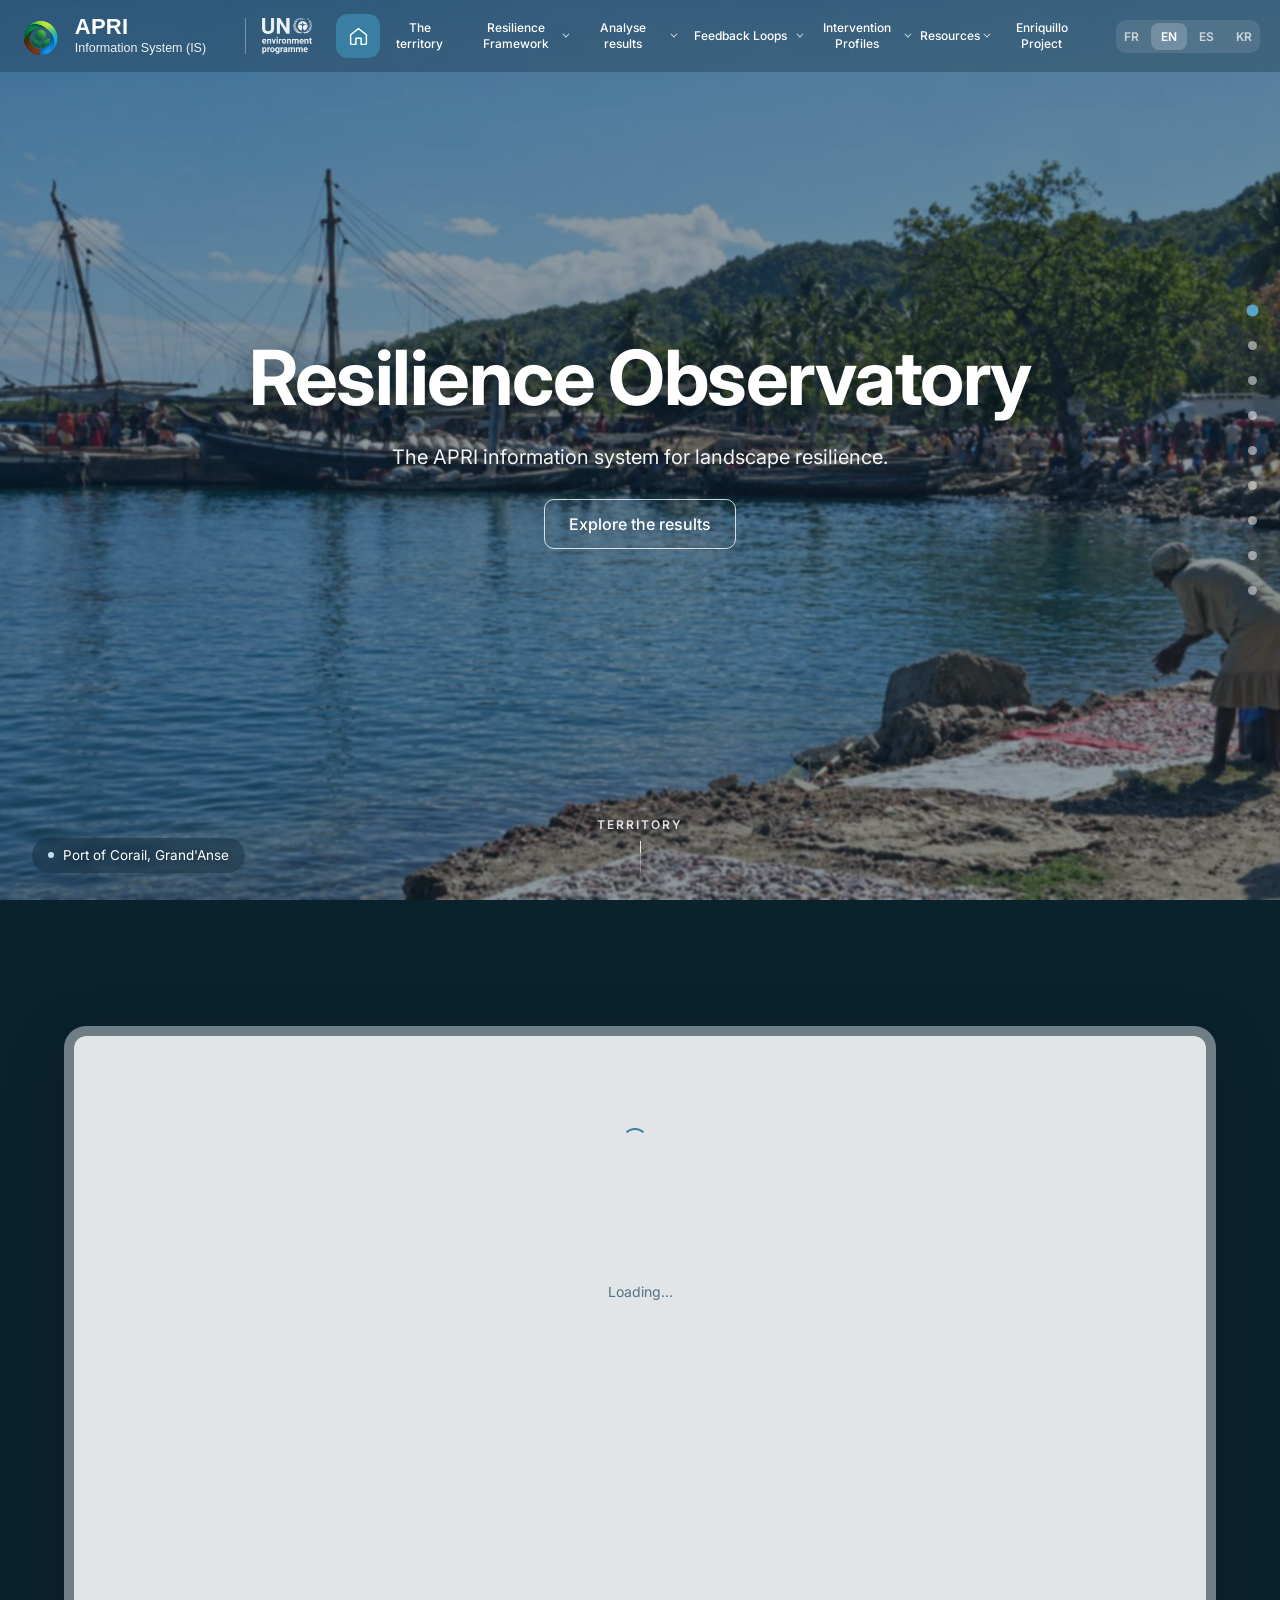
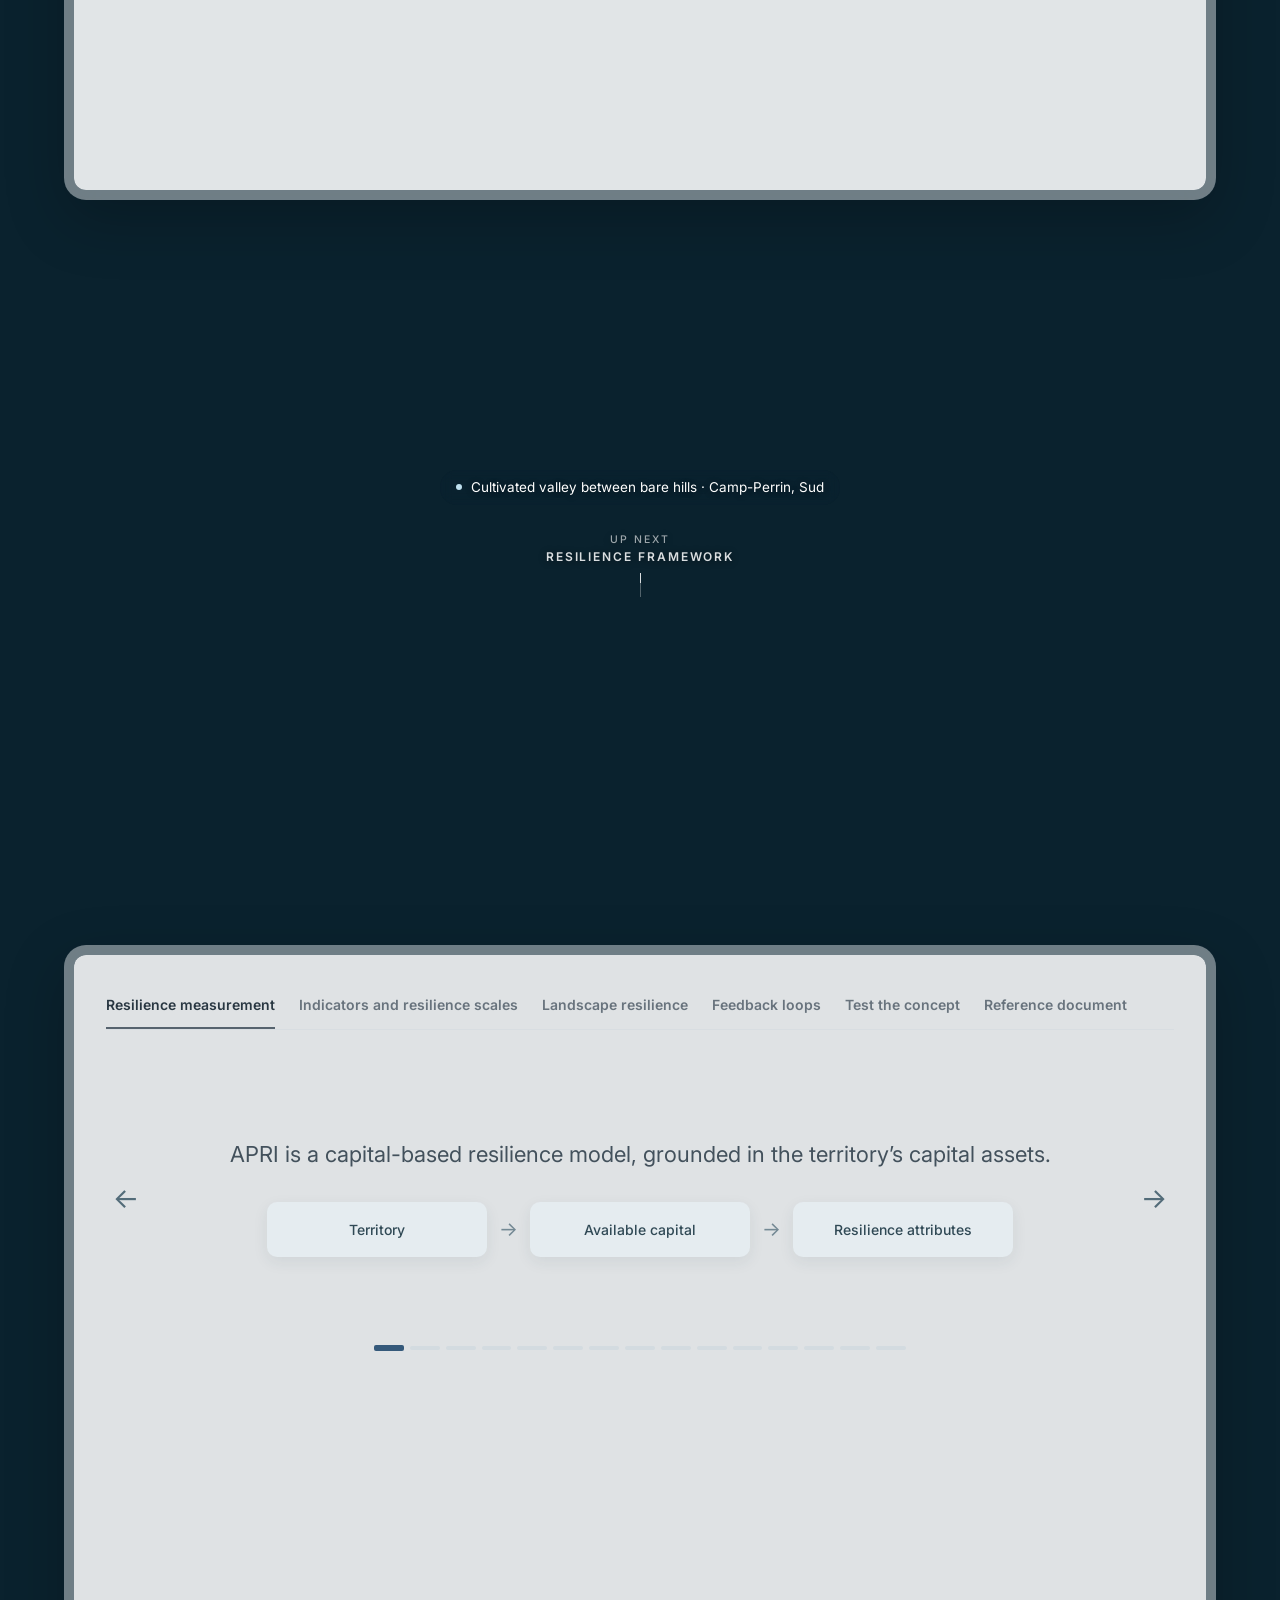
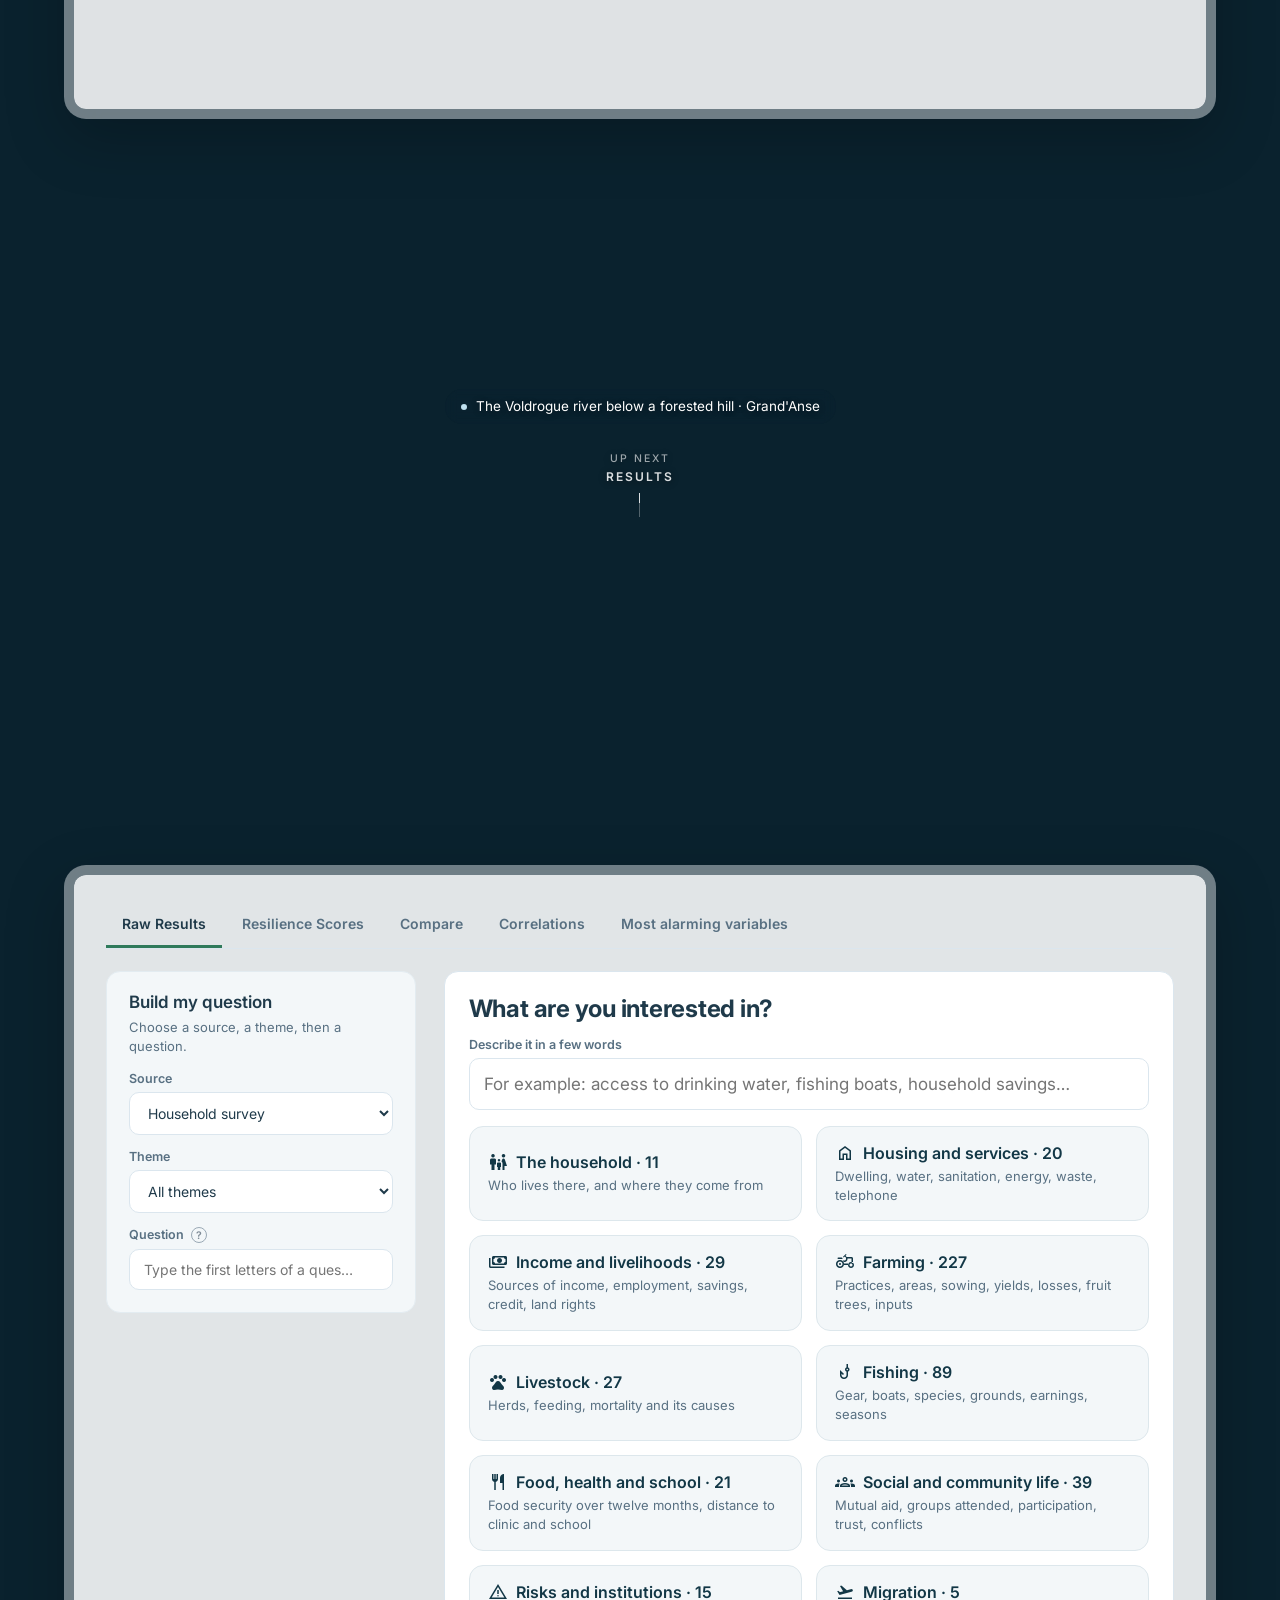
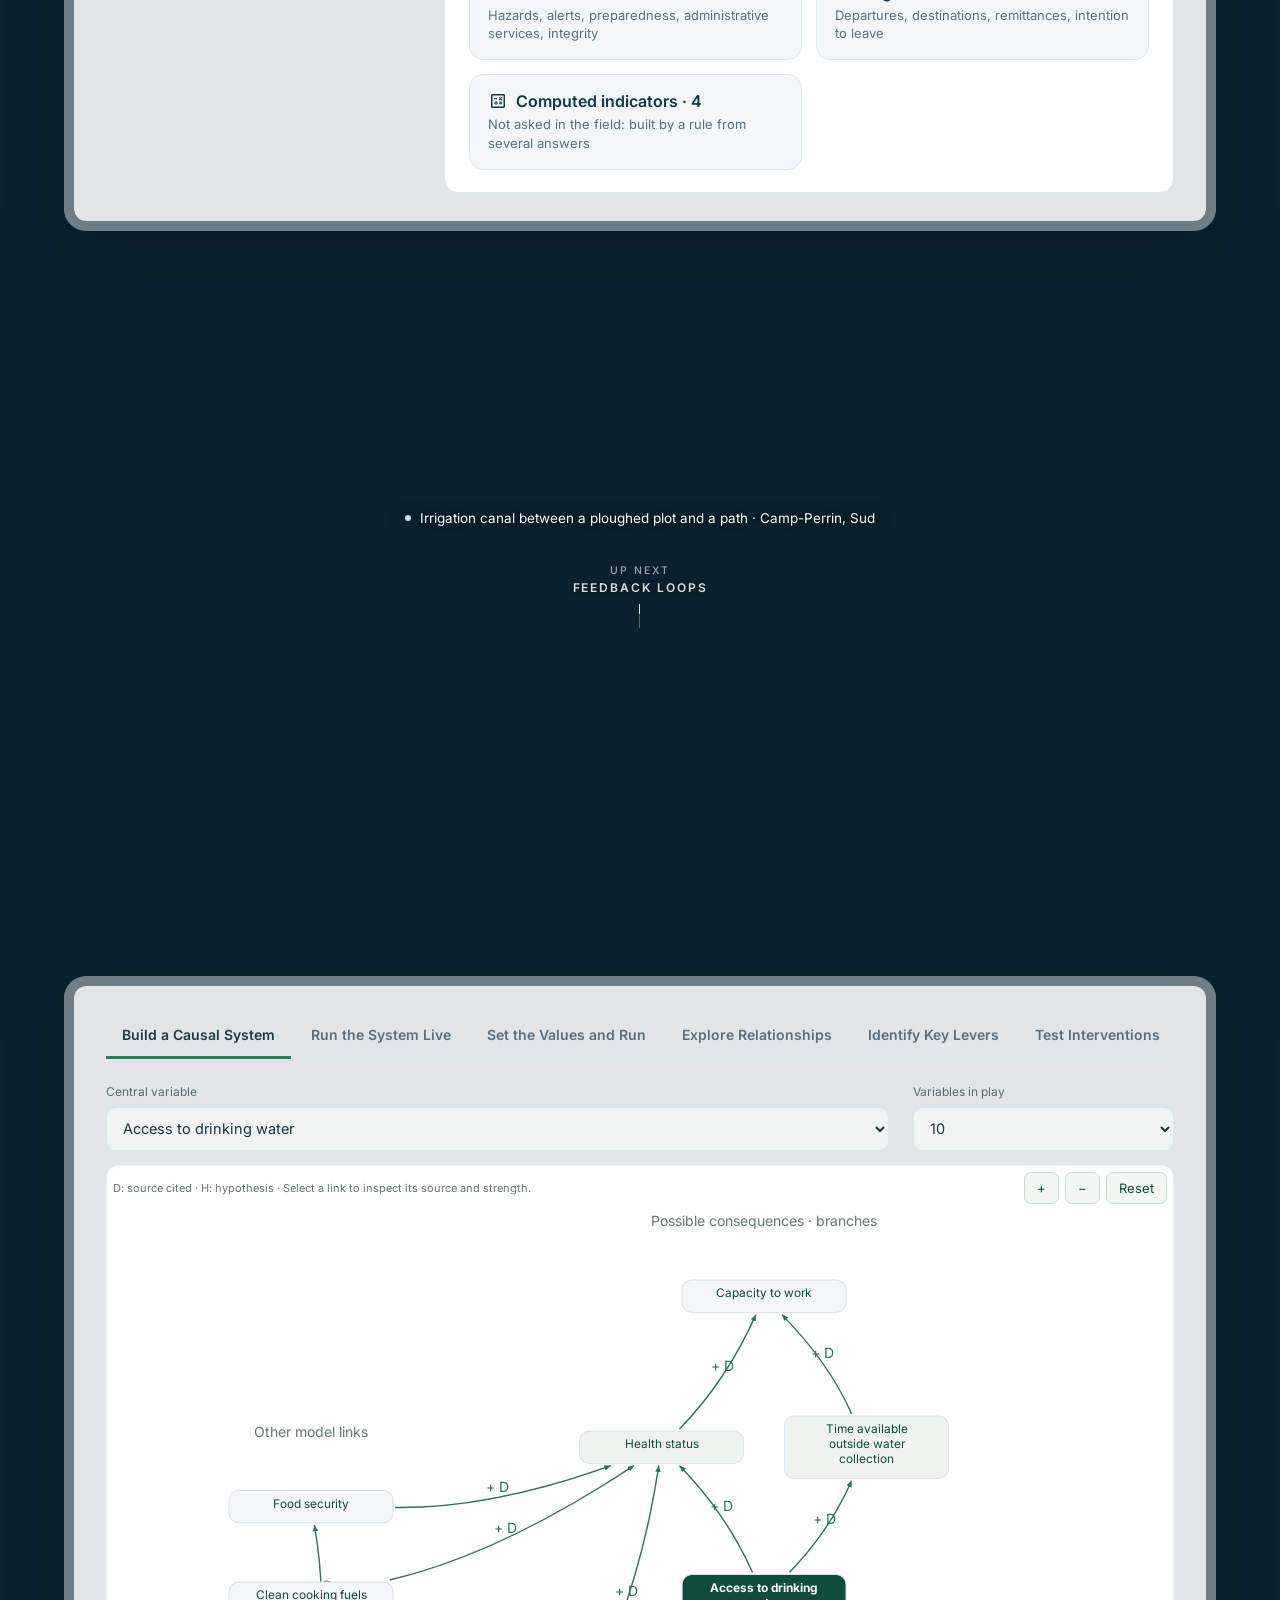
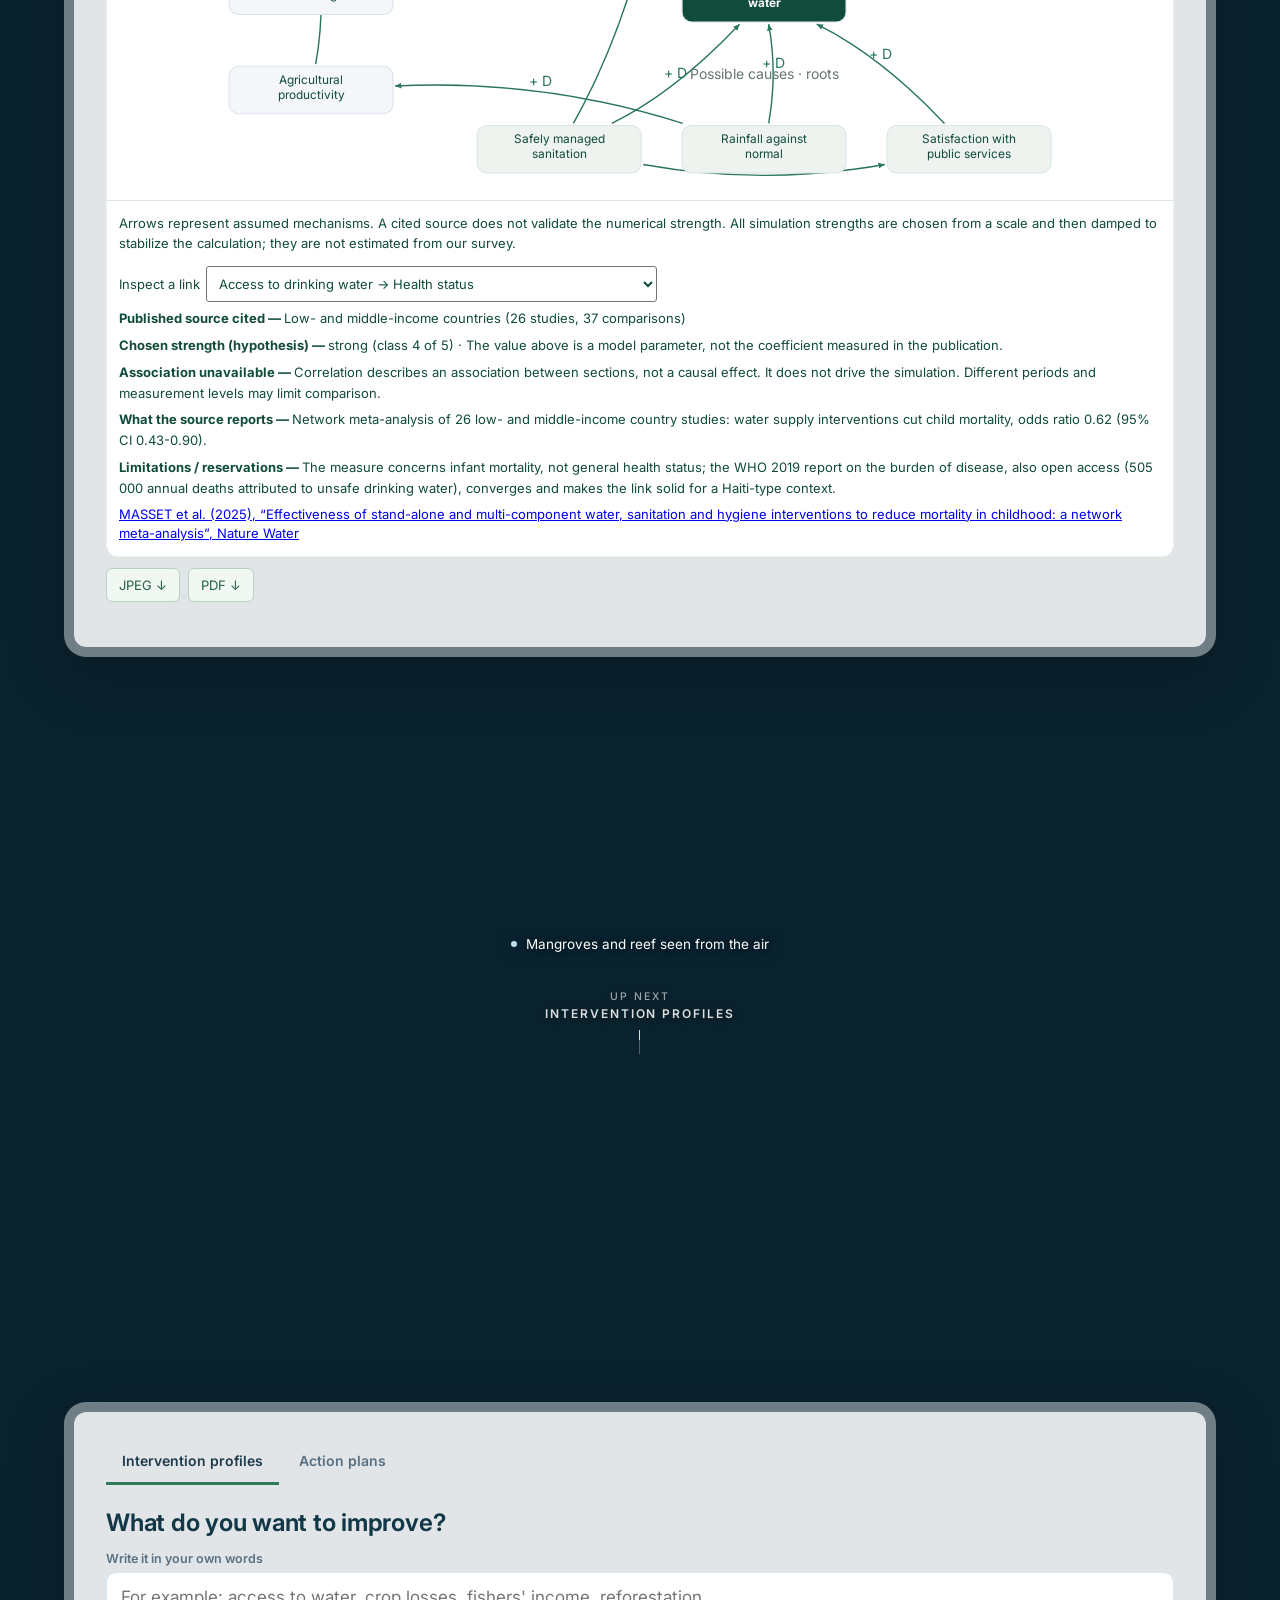
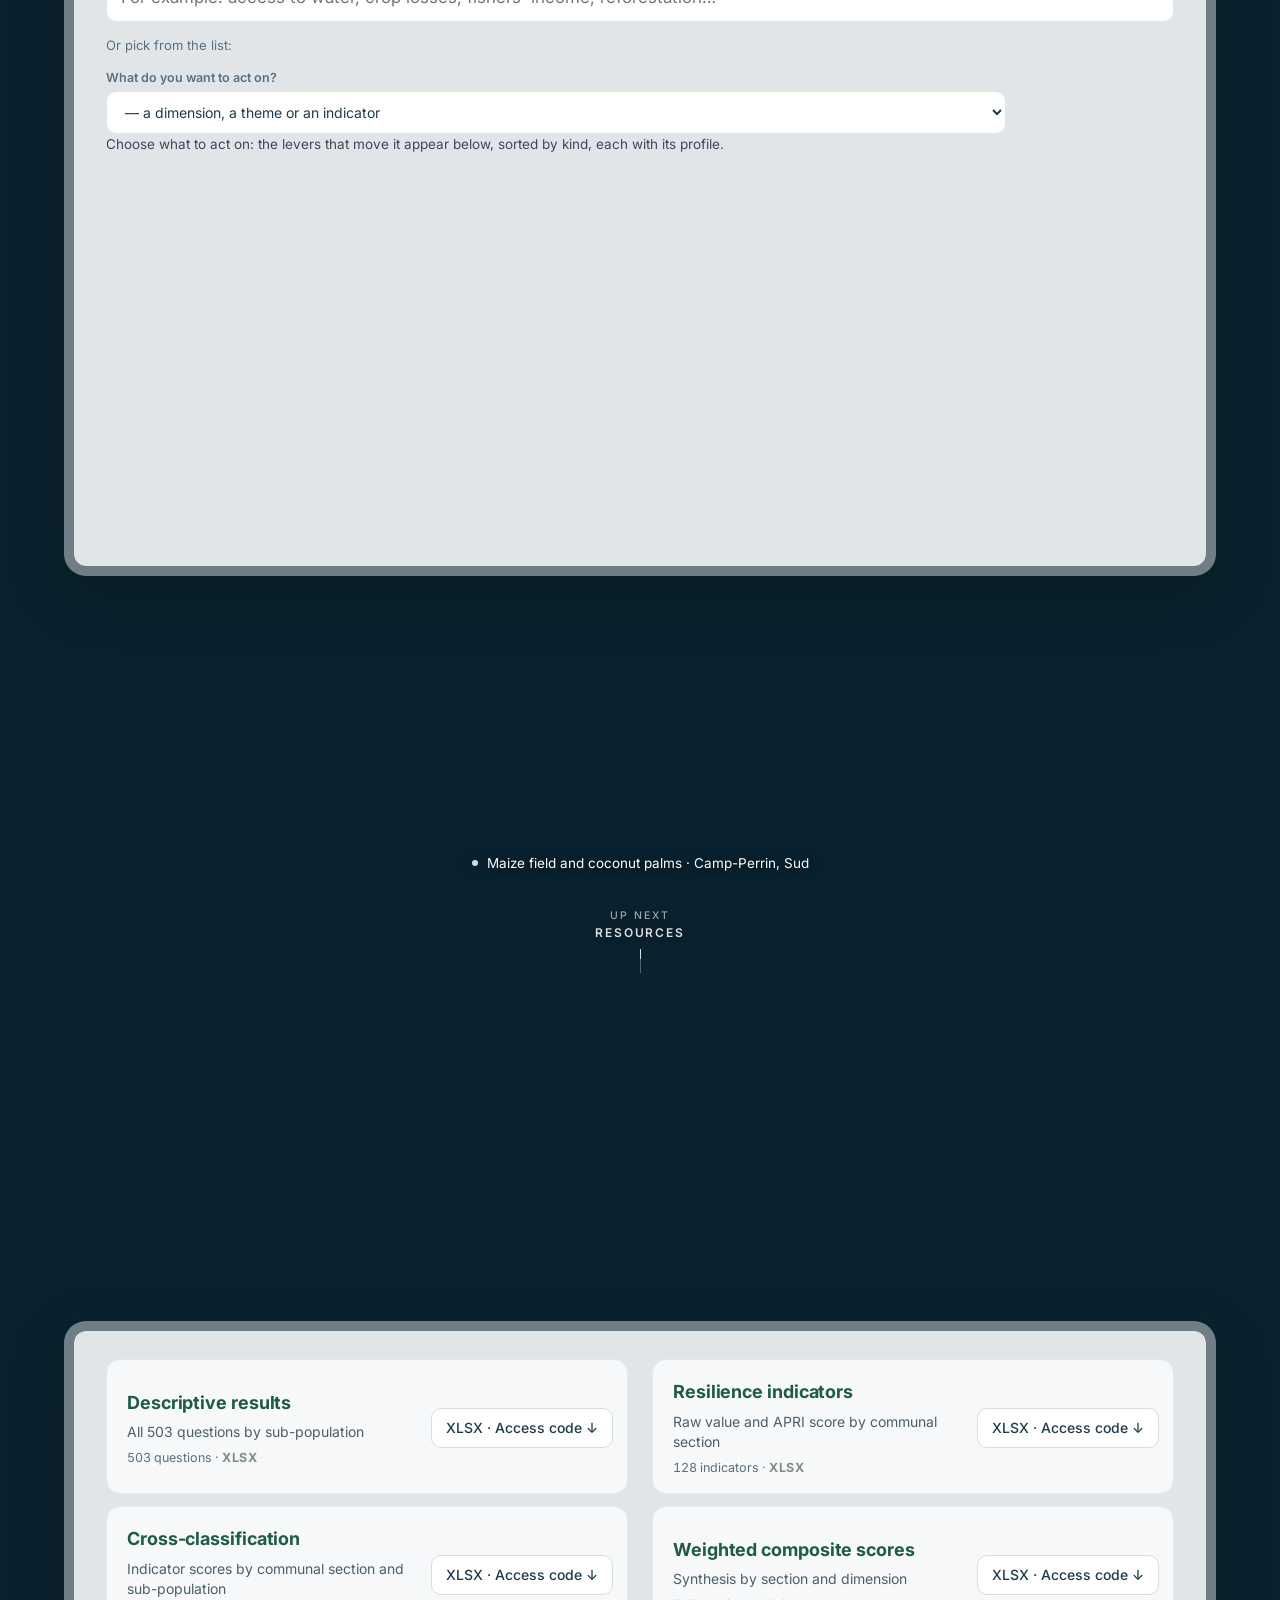
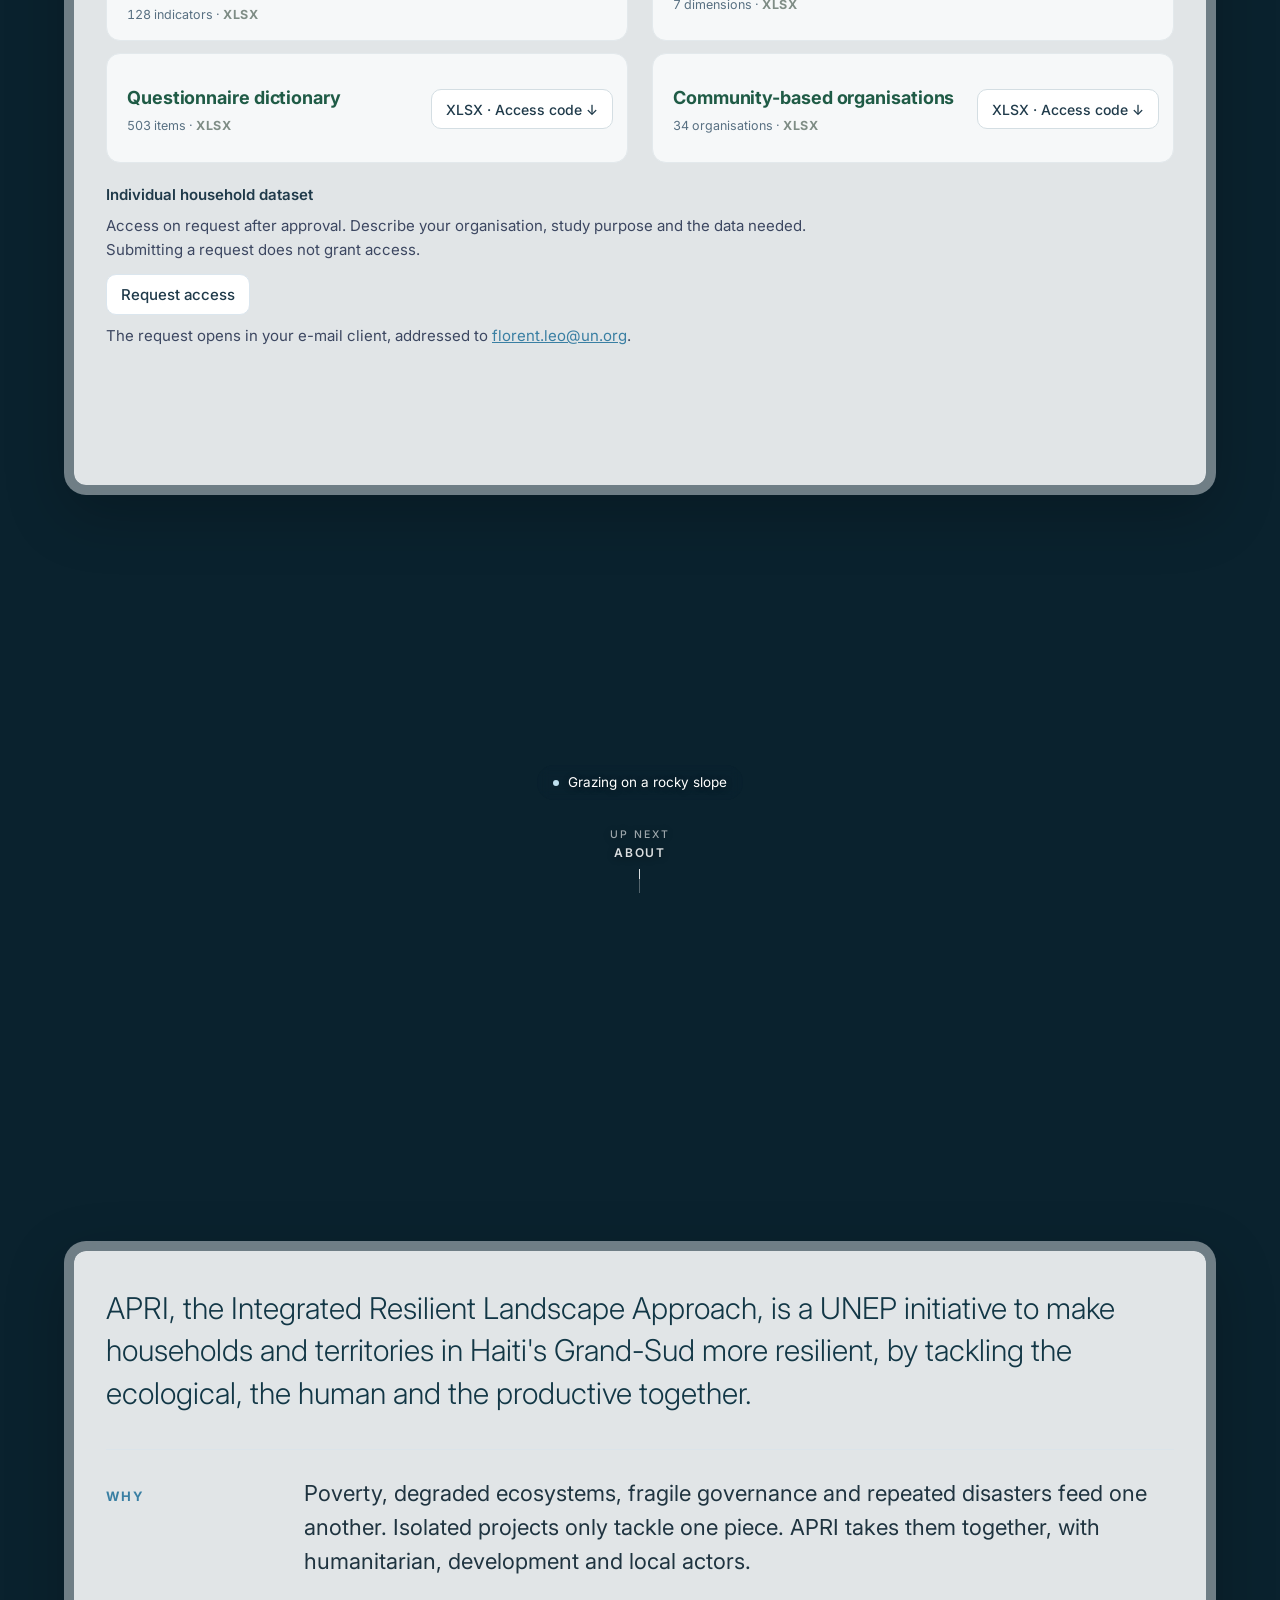
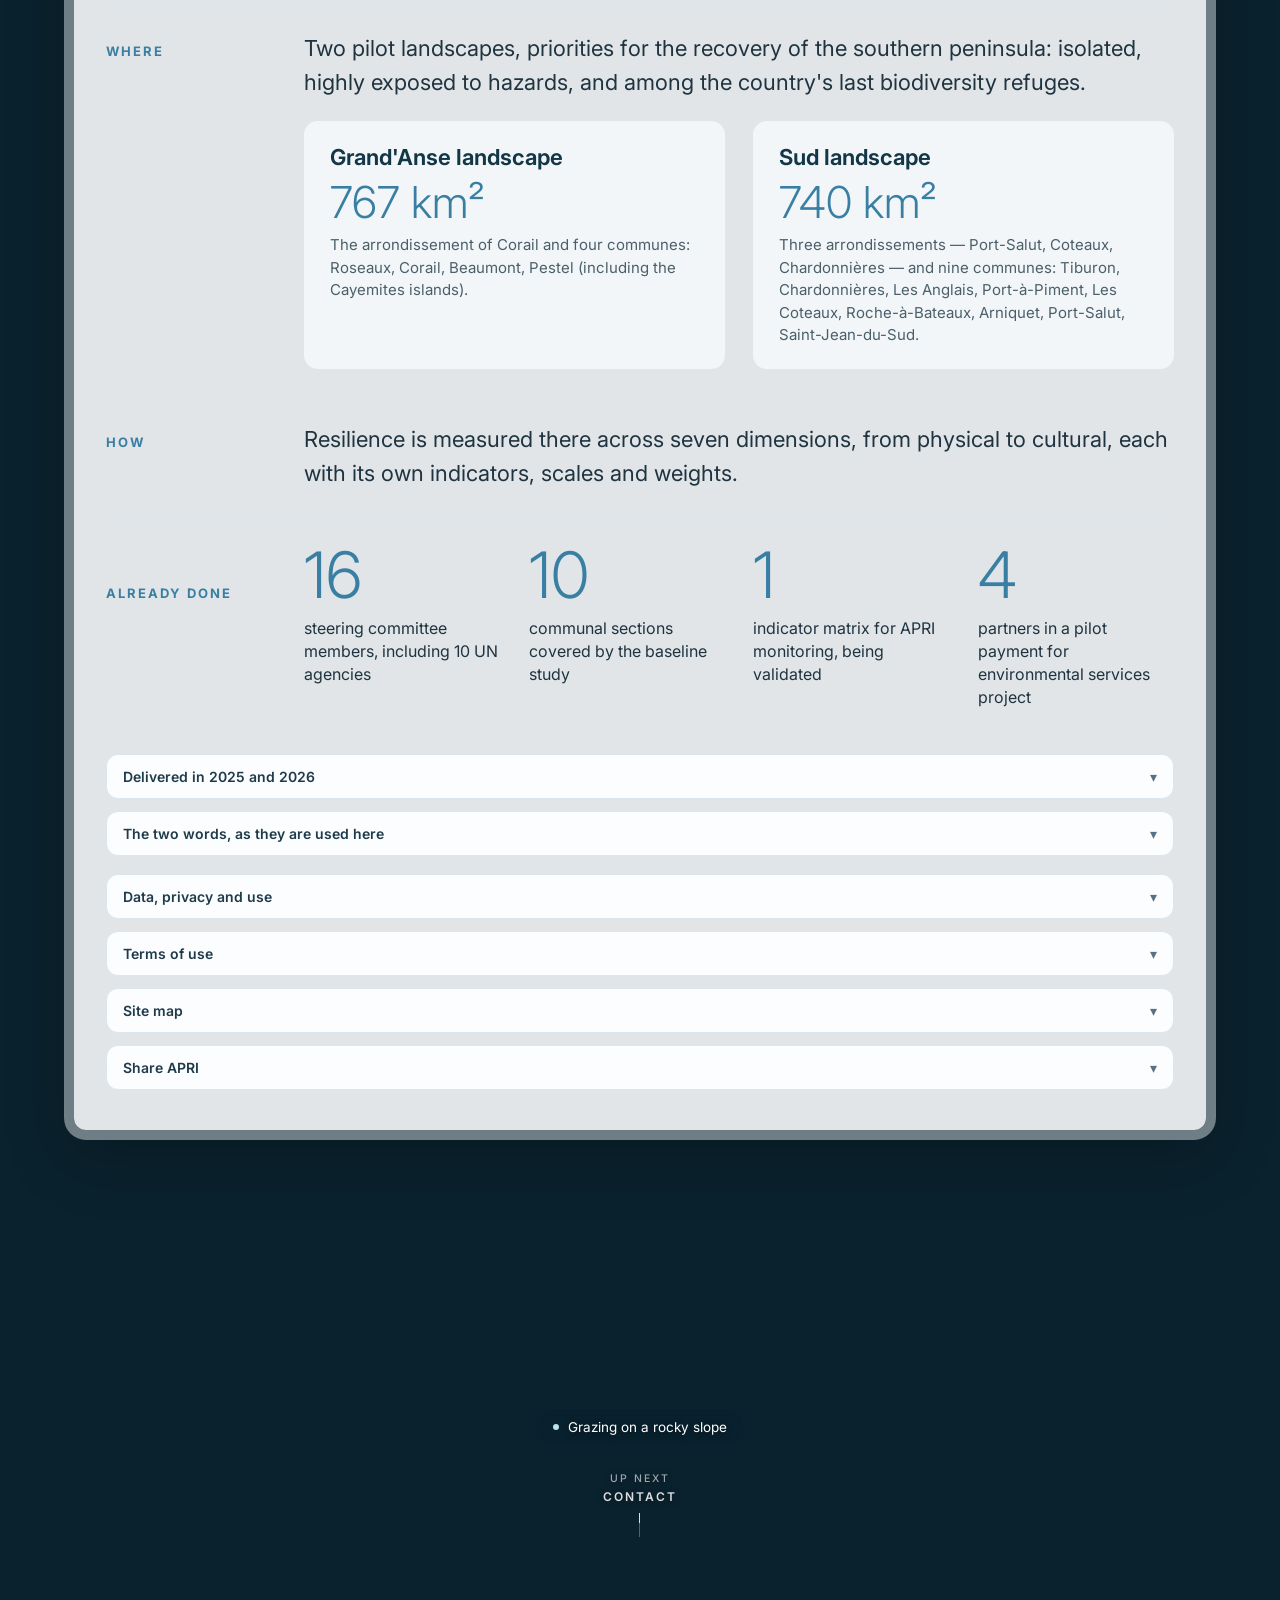
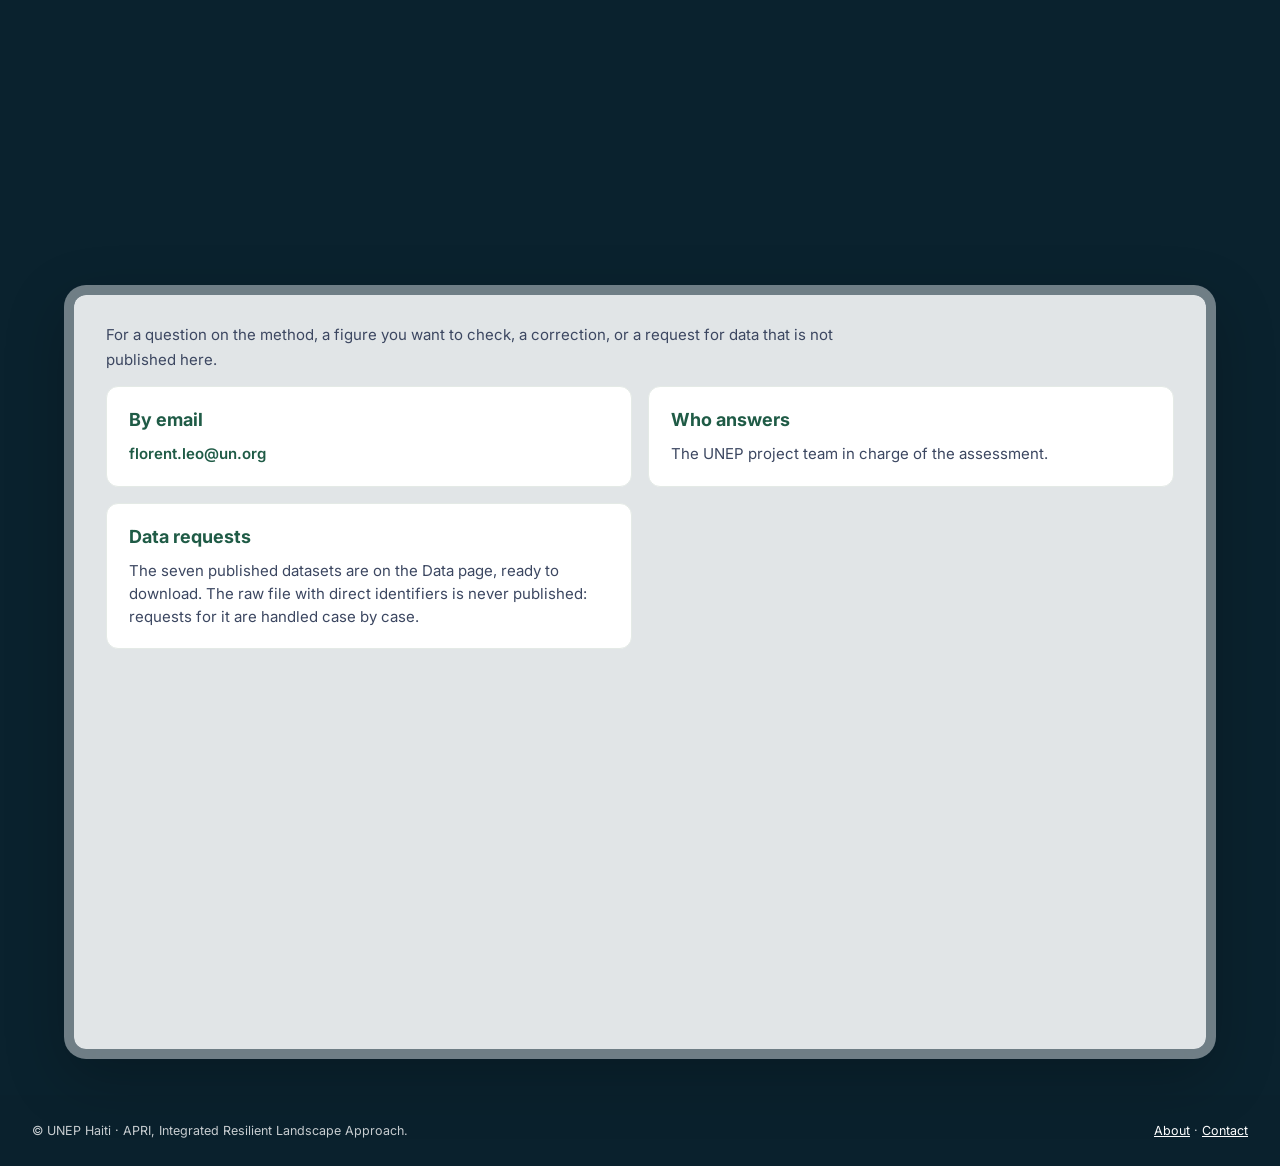
<file: index.html>
<!DOCTYPE html>
<html lang="fr">
<head>
<meta charset="utf-8">
<meta name="viewport" content="width=device-width, initial-scale=1">
<title>APRI · Système d'information sur la résilience des paysages | Haïti</title>
<meta name="description" content="APRI, le système d'information du PNUE sur la résilience des paysages dans le Sud et la Grand'Anse, Haïti.">
<link rel="icon" href="img/apri.png">
<link rel="preconnect" href="https://fonts.googleapis.com"><link rel="preconnect" href="https://fonts.gstatic.com" crossorigin>
<link href="https://fonts.googleapis.com/css2?family=Inter:wght@400;500;600;700&display=swap" rel="stylesheet">
<link rel="preload" as="image" href="img/fond.jpg">
<link rel="stylesheet" href="css/commun.css?v=20261014-segments">
<style>nav.principal .item > a.nav-pictogramme{display:flex;align-items:center;justify-content:center;min-width:44px;min-height:44px;padding-inline:10px}nav.principal .nav-pictogramme svg{display:block;flex-shrink:0}@media(min-width:1101px){nav.principal{grid-template-columns:40px .85fr 1.1fr 1.1fr 1.3fr 1.1fr .8fr 100px}}</style>
</head>
<body>
<a class="saut-contenu" href="#contenu-principal" data-t="saut">Aller au contenu</a>
<header>
 <a class="marque" href="#accueil">
  <img class="sym" src="img/apri.png" alt="">
  <span><b>APRI</b><small data-t="sous">Système d'information (SI)</small></span>
  <span class="filet"></span>
  <img class="unep" src="img/unep.png" alt="UNEP">
 </a>
 <button class="menu" aria-label="Menu" aria-controls="navigation-principale" aria-expanded="false">☰</button>
 <nav id="navigation-principale" class="principal" aria-label="Navigation"></nav>
 <div class="langue" role="group" aria-label="Langue">
  <button data-l="fr" aria-pressed="true" title="Français">FR</button><button data-l="en" aria-pressed="false" title="English">EN</button><button data-l="es" aria-pressed="false" title="Español">ES</button><button data-l="ht" aria-pressed="false" title="Kreyòl ayisyen">KR</button>
 </div>
</header>

<div id="fonds" aria-hidden="true"></div>
<div id="points"></div>

<main id="contenu-principal" tabindex="-1">
<section id="accueil">
 <div>
  <h1 data-t="titre">Observatoire de la résilience</h1>
  <p data-t="accroche">Le système d'information APRI sur la résilience des paysages.</p>
  <a class="cta" href="#resultats" data-t="cta">Explorer les résultats</a>
 </div>
 <a class="fleche" href="#territoire"><span class="fleche-label" data-t="vers-territoire">Territoire</span><span class="fleche-trait" aria-hidden="true"></span></a>
</section>
<section id="territoire" class="page"><div class="carte-page" id="contenu-territoire"><div class="chargement" data-t="charge">Chargement…</div></div>
 <a class="fleche suivant" href="#cadre"><span class="fleche-sur" data-t="a-suivre">À suivre</span><span class="fleche-label" data-t="vers-cadre">Cadre de résilience</span><span class="fleche-trait" aria-hidden="true"></span></a></section>
<section id="cadre" class="page"><div class="carte-page" id="contenu-cadre"><div class="chargement" data-t="charge">Chargement…</div></div>
 <a class="fleche suivant" href="#resultats"><span class="fleche-sur" data-t="a-suivre">À suivre</span><span class="fleche-label" data-t="vers-resultats">Résultats</span><span class="fleche-trait" aria-hidden="true"></span></a></section>
<section id="resultats" class="page"><div class="carte-page" id="contenu-resultats"><div class="chargement" data-t="charge">Chargement…</div></div>
 <a class="fleche suivant" href="#boucles"><span class="fleche-sur" data-t="a-suivre">À suivre</span><span class="fleche-label" data-t="vers-boucles">Boucles de rétroaction</span><span class="fleche-trait" aria-hidden="true"></span></a></section>
<section id="boucles" class="page"><div class="carte-page" id="contenu-boucles"><div class="chargement" data-t="charge">Chargement…</div></div>
 <a class="fleche suivant" href="#fiches"><span class="fleche-sur" data-t="a-suivre">À suivre</span><span class="fleche-label" data-t="vers-fiches">Fiches d'intervention</span><span class="fleche-trait" aria-hidden="true"></span></a></section>
<section id="fiches" class="page"><div class="carte-page" id="contenu-fiches"><div class="chargement" data-t="charge">Chargement…</div></div>
 <a class="fleche suivant" href="#ressources"><span class="fleche-sur" data-t="a-suivre">À suivre</span><span class="fleche-label" data-t="vers-ressources">Ressources</span><span class="fleche-trait" aria-hidden="true"></span></a></section>
<section id="ressources" class="page"><div class="carte-page" id="contenu-ressources"><div class="chargement" data-t="charge">Chargement…</div></div>
 <a class="fleche suivant" href="#apropos"><span class="fleche-sur" data-t="a-suivre">À suivre</span><span class="fleche-label" data-t="vers-apropos">À propos</span><span class="fleche-trait" aria-hidden="true"></span></a></section>
<section id="apropos" class="page"><div class="carte-page" id="contenu-apropos"><div class="chargement" data-t="charge">Chargement…</div></div>
 <a class="fleche suivant" href="#contact"><span class="fleche-sur" data-t="a-suivre">À suivre</span><span class="fleche-label" data-t="vers-contact">Contact</span><span class="fleche-trait" aria-hidden="true"></span></a></section>
<section id="contact" class="page"><div class="carte-page" id="contenu-contact"><div class="chargement" data-t="charge">Chargement…</div></div></section>
</main>

<footer>
 <span data-t="pied">© PNUE Haïti · APRI, Approche intégrée des paysages résilients.</span>
 <span><a href="#apropos" data-t="f_apropos">À propos</a> · <a href="#contact" data-t="f_contact">Contact</a></span>
</footer>

<script type="module">
import {apri, SECTIONS, charger, changerLangue, appliquerHash, menus, traduire} from './js/apri.js';

const TXT = {en:{saut:'Skip to content',sous:'Information System (IS)',titre:'Resilience Observatory',accroche:'The APRI information system for landscape resilience.',
 cta:'Explore the results','vers-territoire':'Territory',charge:'Loading…',
 'a-suivre':'Up next','vers-cadre':'Resilience Framework','vers-resultats':'Results','vers-boucles':'Feedback Loops','vers-fiches':'Intervention Profiles','vers-ressources':'Resources','vers-apropos':'About','vers-contact':'Contact',
 pied:'© UNEP Haiti · APRI, Integrated Resilient Landscape Approach.',f_apropos:'About',f_contact:'Contact',accueil:'Home'},
 es:{saut:'Saltar al contenido',sous:'Sistema de información (SI)',titre:'Observatorio de la resiliencia',accroche:'El sistema de información APRI sobre la resiliencia de los paisajes.',
 cta:'Explorar los resultados','vers-territoire':'Territorio',charge:'Cargando…',
 'a-suivre':'A continuación','vers-cadre':'Marco de resiliencia','vers-resultats':'Resultados','vers-boucles':'Bucles de retroalimentación','vers-fiches':'Fichas de intervención','vers-ressources':'Recursos','vers-apropos':'Acerca de','vers-contact':'Contacto',
 pied:'© PNUMA Haití · APRI, Enfoque integrado de paisajes resilientes.',f_apropos:'Acerca de',f_contact:'Contacto',accueil:'Inicio'},
 ht:{saut:'Ale nan kontni an',sous:'Sistèm enfòmasyon (SI)',titre:'Obsèvatwa rezilyans',accroche:'Sistèm enfòmasyon APRI sou rezilyans peyizaj yo.',
 cta:'Eksplore rezilta yo','vers-territoire':'Teritwa a',charge:'Chajman…',
 'a-suivre':'Apre sa','vers-cadre':'Kad rezilyans','vers-resultats':'Rezilta yo','vers-boucles':'Bouk retwoaksyon','vers-fiches':'Fich entèvansyon','vers-ressources':'Resous','vers-apropos':'Konsènan','vers-contact':'Kontak',
 pied:'© PNUE Ayiti · APRI, Apwòch entegre pou peyizaj ki rezilyan.',f_apropos:'Konsènan',f_contact:'Kontak',accueil:'Akèy'}};
const FR = {accueil:'Accueil'}; document.querySelectorAll('[data-t]').forEach(e=>FR[e.dataset.t]=e.textContent); TXT.fr=FR;

// navigation with sub-menus read from the section modules
const nav = document.querySelector('nav.principal');
const ONGLETS = await menus();
function construireNav(){
 const l = apri.lang;
 const items = [{id:'accueil', fr:FR.accueil, en:TXT.en.accueil, es:TXT.es.accueil, ht:TXT.ht.accueil}, ...SECTIONS.filter(s=>!s.menu)];
 nav.innerHTML = '';
 for(const s of items){
  const sous = [...(ONGLETS[s.id]||[]).map(o=>({href:'#'+s.id+'/'+o.id, t:apri.t(o.fr,o.en), d:apri.t(o.dfr,o.den)})),
               ...SECTIONS.filter(x=>x.menu===s.id).map(x=>({href:'#'+x.id, t:apri.t(x.fr,x.en)}))];
  const div = document.createElement('div'); div.className='item'+(sous.length?' a-sous':''); div.dataset.sec=s.id;
  div.innerHTML = `<a href="#${s.id}">${apri.esc(s[l] ?? apri.t(s.fr,s.en))}</a>`+
   (sous.length?`<div class="sous">${sous.map(x=>`<a href="${x.href}">${apri.esc(x.t)}${x.d?`<small>${apri.esc(x.d)}</small>`:''}</a>`).join('')}</div>`:'');
  nav.append(div);
 }
 const projet=document.createElement('div'); projet.className='item'; projet.innerHTML='<a href="enriquillo.html">'+(l==='fr'?'Projet Enriquillo':l==='es'?'Proyecto Enriquillo':l==='ht'?'Pwojè Enriquillo':'Enriquillo Project')+'</a>'; nav.append(projet);

 const iconLinks=[
  [nav.querySelector('[data-sec="accueil"] > a'),FR.accueil&& (TXT[l]?.accueil||FR.accueil),'<path d="m3 10 9-7 9 7v10a1 1 0 0 1-1 1h-5v-7H9v7H4a1 1 0 0 1-1-1z"/>'],
  [projet.querySelector('a'),(l==='fr'?'Projet Enriquillo':l==='es'?'Proyecto Enriquillo':l==='ht'?'Pwojè Enriquillo':'Enriquillo Project'),'<path d="m2 18 7-11 5 7 3-4 5 8M3 21h18"/><circle cx="17" cy="5" r="2"/>']
 ];
 iconLinks.forEach(([a,label,shape])=>{a.classList.add('nav-pictogramme');a.setAttribute('aria-label',label);a.title=label;a.innerHTML='<svg width="21" height="21" viewBox="0 0 24 24" fill="none" stroke="currentColor" stroke-width="1.65" stroke-linecap="round" stroke-linejoin="round" aria-hidden="true" focusable="false">'+shape+'</svg>';});
 const projectLink=projet.querySelector('a');projectLink.classList.remove('nav-pictogramme');projectLink.textContent=(l==='fr'?'Projet Enriquillo':l==='es'?'Proyecto Enriquillo':l==='ht'?'Pwojè Enriquillo':'Enriquillo Project');projectLink.title=(l==='fr'?'Projet Enriquillo':l==='es'?'Proyecto Enriquillo':l==='ht'?'Pwojè Enriquillo':'Enriquillo Project');projectLink.setAttribute('aria-label',(l==='fr'?'Projet Enriquillo':l==='es'?'Proyecto Enriquillo':l==='ht'?'Pwojè Enriquillo':'Enriquillo Project'));
 nav.querySelectorAll('a').forEach(a=>a.addEventListener('click',()=>{nav.classList.remove('ouvert');document.querySelector('.menu').setAttribute('aria-expanded','false');}));
 marquer(courant);
}
document.querySelector('.menu').onclick=()=>{const ouvert=nav.classList.toggle('ouvert');document.querySelector('.menu').setAttribute('aria-expanded',String(ouvert));};

// dots on the right
const points = document.getElementById('points');
const ids = ['accueil', ...SECTIONS.map(s=>s.id)];
points.innerHTML = ids.map(id=>`<a href="#${id}" data-sec="${id}" aria-label="${id}"></a>`).join('');

// background photo: one per main tab (a sub-page keeps its parent's photo).
// To change a photo, replace the file img/fond-<tab>.jpg or edit this list.
const FONDS = {accueil:'img/fond.jpg', territoire:'img/fond-territoire.jpg', cadre:'img/fond-cadre.jpg',
 resultats:'img/fond-resultats.jpg', boucles:'img/fond-boucles.jpg', fiches:'img/fond-fiches.jpg', ressources:'img/fond-ressources.jpg'};
const fonds = document.getElementById('fonds');
// caption of each photo, shown in the open space under its section card
const LEGENDES = {
 accueil:"Port de Corail, Grand'Anse",
 territoire:"Vallée cultivée entre des mornes dénudés · Camp-Perrin, Sud",
 cadre:"Rivière la Voldrogue au pied d'un morne boisé · Grand'Anse",
 resultats:"Canal d'irrigation entre une parcelle labourée et un chemin · Camp-Perrin, Sud",
 boucles:"Mangroves et récif vus d'avion",
 fiches:"Champ de maïs et cocotiers · Camp-Perrin, Sud",
 ressources:"Pâturage sur une pente rocailleuse"
};
const LEGENDES_EN = {
 accueil:"Port of Corail, Grand'Anse",
 territoire:"Cultivated valley between bare hills · Camp-Perrin, Sud",
 cadre:"The Voldrogue river below a forested hill · Grand'Anse",
 resultats:"Irrigation canal between a ploughed plot and a path · Camp-Perrin, Sud",
 boucles:"Mangroves and reef seen from the air",
 fiches:"Maize field and coconut palms · Camp-Perrin, Sud",
 ressources:"Grazing on a rocky slope"
};
const legende = k => apri.t(LEGENDES[k], LEGENDES_EN[k]);
{ const p = document.createElement('p'); p.className='legende-photo legende-hero'; p.dataset.legende='accueil'; p.textContent = LEGENDES.accueil; document.getElementById('accueil').append(p); }
document.querySelectorAll('section.page').forEach(sec=>{
 const parent = SECTIONS.find(s=>s.id===sec.id)?.menu || sec.id;
 const txt = LEGENDES[parent], fl = sec.querySelector('.fleche.suivant');
 if(!txt || !fl) return;
 const p = document.createElement('p'); p.className='legende-photo'; p.dataset.legende=parent; p.textContent = txt;
 sec.insertBefore(p, fl);
});

const couches = {};
let fondActif = null;
function changerFond(id){
 const url = FONDS[id] || FONDS.accueil;
 if(url===fondActif) return;
 fondActif = url;
 let c = couches[url];
 const montrer = ()=>{ if(fondActif!==url) return; fonds.querySelectorAll('div').forEach(d=>d.classList.toggle('visible', d===c)); };
 if(c){ montrer(); return; }
 c = couches[url] = document.createElement('div');
 fonds.append(c);
 const img = new Image();
 img.onload = ()=>{ c.style.backgroundImage = `url("${url}")`; requestAnimationFrame(montrer); };
 img.src = url;
}
// once the page is idle, fetch the other photos so a jump shows them at once
addEventListener('load', ()=>setTimeout(()=>Object.values(FONDS).forEach(u=>{ new Image().src = u; }), 2500));

// active section: tab in the bar (a sub-page lights its parent) and dot
let courant = 'accueil';
function marquer(id){
 courant = id;
 const parent = SECTIONS.find(s=>s.id===id)?.menu || id;
 nav.querySelectorAll('.item').forEach(i=>i.classList.toggle('actif', i.dataset.sec===parent));
 points.querySelectorAll('a').forEach(a=>a.classList.toggle('actif', a.dataset.sec===id));
 changerFond(parent);
}
// the section crossing the line at 45 % of the screen is the current one
let rafSuivi;
function suivre(){
 cancelAnimationFrame(rafSuivi);
 rafSuivi = requestAnimationFrame(()=>{
  const y = innerHeight*0.45;
  for(const id of ids){ const r = document.getElementById(id).getBoundingClientRect(); if(r.top<=y && r.bottom>y){ if(id!==courant) marquer(id); break; } }
  // between two frames, when no card covers the middle band of the screen, lift the blue veil
  const haut = innerHeight*0.4, bas = innerHeight*0.6;
  const couvert = [...document.querySelectorAll('.carte-page')].some(c=>{ const r=c.getBoundingClientRect(); return r.bottom>haut && r.top<bas; });
  const accueil = document.getElementById('accueil').getBoundingClientRect().bottom > innerHeight*0.5;
  document.body.classList.toggle('photo-libre', !couvert && !accueil);
 });
}
addEventListener('scroll', suivre, {passive:true}); addEventListener('resize', suivre);
new ResizeObserver(suivre).observe(document.querySelector('main'));

// sections draw themselves when they come near the viewport
const paresseux = new IntersectionObserver(es=>{
 for(const e of es) if(e.isIntersecting){ paresseux.unobserve(e.target); charger(e.target.id); }
},{rootMargin:'100% 0px'});
// the 3D map is heavy: it starts only when its section is actually on screen
// (and stays there half a second: a jump to a lower section only passes through it)
let attente;
const proche = new IntersectionObserver(es=>{
 for(const e of es){
  clearTimeout(attente);
  if(e.isIntersecting) attente = setTimeout(()=>{ proche.unobserve(e.target); charger(e.target.id); }, 500);
 }
},{threshold:.15});
SECTIONS.forEach(s=>(s.id==='territoire'?proche:paresseux).observe(document.getElementById(s.id)));

// language
async function langue(l){
 if(!TXT[l]) l = 'fr';
 document.querySelectorAll('.langue button').forEach(b=>b.setAttribute('aria-pressed', String(b.dataset.l===l)));
 await changerLangue(l);
 document.querySelectorAll('[data-t]').forEach(e=>{const v=TXT[l][e.dataset.t]; if(v) e.textContent=v;});
 document.querySelectorAll('[data-legende]').forEach(e=>e.textContent=legende(e.dataset.legende));
 document.querySelector('.menu').setAttribute('aria-label', apri.t('Menu','Menu'));
 nav.setAttribute('aria-label', apri.t('Navigation','Navigation'));
 document.querySelector('.langue').setAttribute('aria-label', apri.t('Langue','Language'));
 construireNav(); ajuster();
 traduireTout(document.body);
}
// Safety net for Spanish and Creole: any text or label drawn by a module that skipped the
// dictionary is looked up there once it appears on screen (French or English source text).
const ATTRS = ['title','aria-label','placeholder'];
function traduireAttrs(e){ for(const a of ATTRS){ const v0=e.getAttribute(a); if(!v0) continue; const v=traduire(v0.trim()); if(v!=null && v!==v0) e.setAttribute(a, v); } }
function traduireTexte(n){ const t=n.textContent, k=t.trim(); if(k.length<2 || !/[A-Za-zÀ-ÿ]/.test(k)) return; const v=traduire(k); if(v!=null && v!==k) n.textContent=t.replace(k, v); }
function traduireTout(racine){
 if(apri.lang!=='es' && apri.lang!=='ht') return;
 if(racine.nodeType===3){ traduireTexte(racine); return; }
 if(racine.nodeType!==1 || racine.closest('script,style')) return;
 traduireAttrs(racine);
 const w=document.createTreeWalker(racine, NodeFilter.SHOW_TEXT|NodeFilter.SHOW_ELEMENT); let x;
 while((x=w.nextNode())){ if(x.nodeType===3){ if(!x.parentElement?.closest('script,style')) traduireTexte(x); } else traduireAttrs(x); }
}
new MutationObserver(ms=>{
 if(apri.lang!=='es' && apri.lang!=='ht') return;
 for(const m of ms){
  if(m.type==='childList') m.addedNodes.forEach(traduireTout);
  else if(m.type==='characterData') traduireTexte(m.target);
  else if(m.type==='attributes') traduireAttrs(m.target);
 }
}).observe(document.body, {subtree:true, childList:true, characterData:true, attributes:true, attributeFilter:ATTRS});
document.querySelectorAll('.langue button').forEach(b=>b.onclick=()=>langue(b.dataset.l));
const nav0 = (navigator.language||'fr').slice(0,2);
let l0 = ({en:'en', es:'es', ht:'ht'})[nav0] || 'fr'; try{ l0 = localStorage.getItem('apri_lang') || l0; }catch(e){}
await langue(TXT[l0] ? l0 : 'fr');

// the bar never wraps: tighten it when the labels would not fit
function ajuster(){
 const b = document.body, h = document.querySelector('header');
 b.classList.remove('serre','tres-serre');
 if(innerWidth<=1100) return;
 // width the bar needs (the drop-down panels are left out on purpose)
 const besoin = ()=>{
  const cs = getComputedStyle(h), gap = parseFloat(cs.columnGap)||0;
  const liens = [...nav.querySelectorAll('.item>a')].reduce((t,a)=>t+a.offsetWidth+2,0);
  return parseFloat(cs.paddingLeft)+parseFloat(cs.paddingRight)+document.querySelector('.marque').offsetWidth
   +liens+document.querySelector('.langue').offsetWidth+parseFloat(getComputedStyle(document.querySelector('.langue')).marginLeft)+2*gap+8;
 };
 if(besoin()>h.clientWidth) b.classList.add('serre');
 if(besoin()>h.clientWidth) b.classList.add('tres-serre');
}
addEventListener('resize', ajuster);
addEventListener('scroll',()=>document.body.classList.toggle('defile', scrollY>40),{passive:true});

// a map receives the wheel: it scrolls the page instead
addEventListener('message', e=>{
 if(e.data?.type==='apri-map-wheel') scrollBy({top: e.data.mode===1 ? e.data.dy*16 : e.data.dy});
});

addEventListener('hashchange', appliquerHash);
if(location.hash) appliquerHash();
</script>
</body>
</html>
</file>
<file: css/commun.css>
/* APRI static site: shared look. Section modules use these classes and may add
   their own stylesheet css/<section>.css, always prefixed with #<section>. */
:root{
 --nuit:#0a222e;--bleu:#397fa3;--bleu-clair:#5aa3c8;--bleu-pale:#eaf3f8;
 --vert:#2f7a5b;--vert-pale:#e7f3ec;--rouge:#b5523b;--ambre:#c98a1b;
 --texte:#1f3a4a;--texte-doux:#587082;--filet:#dbe6ee;--carte:rgba(255,255,255,.6);
 --barre:72px;--rayon:16px;
 --cat1:#397fa3;--cat2:#2f7a5b;--cat3:#c98a1b;--cat4:#b5523b;--cat5:#7a5ea8;--cat6:#4f9d9a;--cat7:#8a6d3b;
}
*{box-sizing:border-box}
html{scroll-behavior:smooth;scroll-snap-type:y proximity}
section{scroll-snap-align:start}
body{margin:0;font-family:Inter,system-ui,-apple-system,"Segoe UI",sans-serif;color:#fff;background:var(--nuit);-webkit-font-smoothing:antialiased}
body::before{content:"";position:fixed;inset:0;z-index:-2;background:url(../img/fond.jpg) center/cover no-repeat}
/* one photo per main tab, cross-faded above the default one (index.html, changerFond) */
#fonds{position:fixed;inset:0;z-index:-2;pointer-events:none}
#fonds div{position:absolute;inset:0;background:center/cover no-repeat;opacity:0;transition:opacity .9s ease}
#fonds div.visible{opacity:1}
body::after{content:"";position:fixed;inset:0;z-index:-1;background:rgba(10,34,46,.46);transition:background .4s}
body.defile::after{background:rgba(10,34,46,.54)}
a{color:var(--bleu)}

/* Keyboard focus stays visible against both dark backgrounds and light cards. */
:focus-visible{outline:3px solid #f4cf68;outline-offset:3px;box-shadow:0 0 0 2px var(--nuit)}
.saut-contenu{position:fixed;top:-100px;left:16px;z-index:100;padding:12px 16px;border-radius:8px;background:#fff;color:var(--nuit);font-weight:600;text-decoration:none}
.saut-contenu:focus{top:12px}
main#contenu-principal{scroll-margin-top:var(--barre)}

/* ---------- top bar ---------- */
header{position:fixed;top:0;left:0;right:0;height:var(--barre);z-index:30;display:flex;align-items:center;gap:22px;padding:0 32px;
 background:rgba(10,34,46,.28);backdrop-filter:blur(10px);-webkit-backdrop-filter:blur(10px);transition:background .3s}
body.defile header{background:rgba(10,34,46,.84)}
.marque{display:flex;align-items:center;gap:12px;text-decoration:none;color:#fff;white-space:nowrap;flex:none}
.marque img.sym{height:38px}
/* same type as the UNEP logo next to it: a plain grotesque, bold and tight */
.marque b,.marque small{font-family:"Helvetica Neue",Helvetica,Arial,"Liberation Sans",sans-serif}
.marque b{display:block;font-size:22px;line-height:1;letter-spacing:.01em;font-weight:700}
.marque small{display:block;font-size:12.5px;line-height:1.15;font-weight:400;letter-spacing:0;opacity:.92;margin-top:3px}
.marque .filet{width:1px;height:36px;background:rgba(255,255,255,.35);margin:0 6px}
.marque img.unep{height:36px;opacity:.92}
nav.principal{display:flex;align-items:center;gap:2px;margin-left:auto;flex-wrap:nowrap}
nav.principal .item{position:relative}
nav.principal .item>a{display:flex;align-items:center;gap:4px;color:#fff;text-decoration:none;font-size:13.5px;font-weight:500;padding:10px 12px;border-radius:12px;white-space:nowrap;transition:background .2s}
nav.principal .item>a:hover{background:rgba(255,255,255,.12)}
nav.principal .item.actif>a{background:var(--bleu)}
nav.principal .item.a-sous>a::after{content:"";width:6px;height:6px;border:solid currentColor;border-width:0 1.5px 1.5px 0;transform:rotate(45deg) translateY(-2px);margin-left:4px;opacity:.8}
nav.principal .sous{position:absolute;top:calc(100% + 6px);left:0;min-width:240px;background:rgba(10,34,46,.42);backdrop-filter:blur(14px) saturate(1.2);-webkit-backdrop-filter:blur(14px) saturate(1.2);border:1px solid rgba(255,255,255,.16);border-radius:12px;box-shadow:0 14px 40px rgba(0,0,0,.25);padding:6px;
 opacity:0;visibility:hidden;transform:translateY(-4px);transition:opacity .15s,transform .15s,visibility .15s}
nav.principal .item:hover .sous,nav.principal .item:focus-within .sous{opacity:1;visibility:visible;transform:none}
nav.principal .sous a{display:block;color:#fff;text-decoration:none;font-size:13.5px;padding:9px 12px;border-radius:8px;transition:background .15s}
nav.principal .sous a:hover{background:rgba(255,255,255,.14)}
nav.principal .sous a small{display:block;color:rgba(255,255,255,.72);font-size:11.5px;margin-top:2px}
body.defile nav.principal .sous{background:rgba(10,34,46,.82)}
.langue{margin-left:14px;display:flex;gap:2px;background:rgba(255,255,255,.1);border-radius:10px;padding:3px;flex:none}
.langue button{background:none;border:0;color:#fff;font:600 12px Inter,sans-serif;padding:6px 10px;border-radius:8px;cursor:pointer;opacity:.7}
.langue button[aria-pressed=true]{background:rgba(255,255,255,.2);opacity:1}
.menu{display:none;margin-left:auto;background:none;border:0;color:#fff;font-size:26px;cursor:pointer}
body.serre header{gap:14px;padding:0 20px}
body.serre nav.principal .item>a{padding:10px 7px;font-size:12.5px}
body.serre .langue{margin-left:6px}
/* Fixed navigation slots across languages, with centered two-line labels. */
@media(min-width:1101px){
 header,body.serre header{gap:24px;padding:0 20px}
 .marque{width:292px;gap:10px}.marque>span:not(.filet){width:160px}
 nav.principal{display:grid;grid-template-columns:40px .85fr 1.1fr 1.1fr 1.3fr 1.1fr .8fr 40px;gap:4px;flex:1 1 0;min-width:0;margin-left:0;align-items:center}
 nav.principal .item{min-width:0;width:100%}
 nav.principal .item>a,body.serre nav.principal .item>a{display:flex;align-items:center;justify-content:center;min-width:0;min-height:48px;padding:6px 9px;white-space:normal;text-align:center;line-height:1.3;font-size:12px;overflow:visible;text-overflow:clip;overflow-wrap:normal}
 nav.principal .item.a-sous>a::after{position:absolute;right:0;top:21px;margin:0;width:4px;height:4px}
 nav.principal .item>a.nav-pictogramme{min-width:40px;padding-inline:8px}
 .langue,body.serre .langue{flex:0 0 144px;width:144px;margin-left:0;display:flex;justify-content:center}
 .menu,body.tres-serre .menu{display:none}
}


/* ---------- sections ---------- */
section{min-height:100dvh;scroll-margin-top:var(--barre);position:relative}
section.page{padding:calc(var(--barre) + clamp(32px,6vh,64px)) clamp(24px,5vw,80px) clamp(24px,4vh,40px)}
#accueil{display:grid;place-items:center;text-align:center;padding:var(--barre) 24px 0}
#accueil h1{font-size:clamp(40px,6vw,76px);font-weight:700;letter-spacing:-.02em;margin:0 0 22px;text-shadow:0 2px 24px rgba(0,0,0,.35)}
#accueil p{font-size:clamp(16px,1.6vw,20px);margin:0 0 30px;opacity:.95}
.cta{display:inline-block;color:#fff;text-decoration:none;border:1px solid rgba(255,255,255,.8);border-radius:10px;padding:14px 24px;font-weight:500;transition:background .2s,color .2s}
.cta:hover{background:#fff;color:var(--nuit)}
/* scroll cue to the territory: its own grid row under the hero, on the same centre axis,
   so it can never cover the figures on short screens */
#accueil{grid-template-rows:1fr auto}
.fleche{display:flex;flex-direction:column;align-items:center;gap:10px;padding:12px 18px 0;margin-bottom:clamp(14px,3vh,28px);border-radius:8px;color:#fff;text-decoration:none;opacity:.85;transition:opacity .2s}
.fleche:hover{opacity:1}
.fleche-label{font-size:12px;line-height:1;text-transform:uppercase;letter-spacing:.16em;font-weight:600;text-shadow:0 1px 8px rgba(0,0,0,.65)}
.fleche-trait{position:relative;display:block;width:1px;height:32px;background:rgba(255,255,255,.35);overflow:hidden}
.fleche-trait::after{content:"";position:absolute;left:0;top:0;width:1px;height:12px;background:#fff;animation:descend 2.2s ease-in-out infinite}
@keyframes descend{from{transform:translateY(-12px)}to{transform:translateY(32px)}}
/* "up next" cue under each section card: same line and type as the home cue,
   in normal flow after the card so it never sits on maps, modules or controls */
.fleche.suivant{width:max-content;max-width:100%;margin:clamp(40px,9vh,96px) auto clamp(16px,4vh,40px);padding:10px 18px 6px;min-height:44px;text-align:center}
.fleche-sur{font-size:10.5px;line-height:1;text-transform:uppercase;letter-spacing:.2em;font-weight:500;opacity:.7;margin-bottom:-4px;text-shadow:0 1px 8px rgba(0,0,0,.65)}
.fleche.suivant .fleche-trait{height:24px}
.fleche.suivant .fleche-trait::after{height:10px}
/* the card's padding already clears the bar: land on the section top in one move */
section.page{scroll-margin-top:0}

/* the white card holding a section */
.carte-page{background:var(--carte);-webkit-backdrop-filter:blur(18px) saturate(1.15);backdrop-filter:blur(18px) saturate(1.15);border:1px solid rgba(255,255,255,.55);color:var(--texte);border-radius:var(--rayon);box-shadow:0 20px 60px rgba(0,0,0,.22);padding:28px 32px;max-width:1360px;margin:0 auto;min-height:calc(100dvh - var(--barre) - 180px)}
/* without backdrop blur the photo would show through sharply: stay nearly opaque */
@supports not ((backdrop-filter:blur(1px)) or (-webkit-backdrop-filter:blur(1px))){.carte-page{background:rgba(255,255,255,.94)}}
.carte-page.sans-marge{padding:10px}
.chargement{display:grid;place-items:center;min-height:300px;color:var(--texte-doux);font-size:14px}
.chargement::before{content:"";width:22px;height:22px;border:2.5px solid var(--filet);border-top-color:var(--bleu);border-radius:50%;animation:tourne 1s linear infinite;margin-right:10px}
@keyframes tourne{to{transform:rotate(360deg)}}

/* ---------- building blocks for section modules ---------- */
.carte-page h2{font-size:24px;font-weight:700;margin:0 0 6px;color:var(--texte);letter-spacing:-.01em}
.carte-page h3{font-size:17px;font-weight:600;margin:22px 0 8px;color:var(--texte)}
.carte-page p{line-height:1.6;margin:0 0 12px}
.lead{font-size:clamp(18px,1.7vw,24px);line-height:1.45;font-weight:400;color:var(--texte)}
.note,.carte-page .note{color:var(--texte-doux);font-size:13px;line-height:1.5}
.etiquette{text-transform:uppercase;letter-spacing:.08em;font-size:11.5px;font-weight:600;color:var(--bleu)}

/* tab bar: two-line format, number + title, green underline on the open tab */
.onglets{display:flex;gap:4px;border-bottom:1px solid var(--filet);margin:0 0 22px;overflow-x:auto;scrollbar-width:thin}
.onglets button{flex:none;background:none;border:0;border-bottom:3px solid transparent;padding:10px 16px 12px;cursor:pointer;text-align:left;font:inherit;color:var(--texte-doux)}
.onglets button b{display:block;font-size:12px;color:var(--bleu);font-weight:700;margin-bottom:2px}
.onglets button span{font-size:14px;font-weight:600}
.onglets button[aria-selected=true]{color:var(--texte);border-bottom-color:var(--vert)}
.onglets button:hover{color:var(--texte)}

.grille{display:grid;gap:14px;grid-template-columns:repeat(auto-fill,minmax(260px,1fr))}
.grille.deux{grid-template-columns:repeat(auto-fill,minmax(420px,1fr))}
.tuile{background:#f6f9fb;border:1px solid var(--filet);border-radius:12px;padding:16px 18px;text-align:left;font:inherit;color:inherit}
button.tuile,a.tuile{cursor:pointer;transition:border-color .15s,box-shadow .15s,transform .15s;text-decoration:none;display:block}
button.tuile:hover,a.tuile:hover{border-color:var(--bleu);box-shadow:0 6px 18px rgba(57,127,163,.15);transform:translateY(-1px)}
.tuile h4{margin:0 0 4px;font-size:15px;font-weight:600;color:var(--texte)}
.tuile p{margin:0;font-size:13px;color:var(--texte-doux);line-height:1.45}
.colonnes{display:grid;grid-template-columns:minmax(260px,29%) 1fr;gap:28px;align-items:start}

.bouton{display:inline-flex;align-items:center;gap:6px;background:#fff;border:1px solid var(--filet);color:var(--texte);border-radius:10px;padding:8px 14px;font:500 13px Inter,sans-serif;cursor:pointer;text-decoration:none;transition:border-color .15s,background .15s}
.bouton:hover{border-color:var(--bleu)}
.bouton.primaire{background:var(--bleu);border-color:var(--bleu);color:#fff}
.bouton.primaire:hover{background:#2f6d8c}
.bouton[aria-pressed=true]{background:var(--bleu-pale);border-color:var(--bleu);color:var(--bleu)}
.pastilles{display:flex;flex-wrap:wrap;gap:8px;margin:8px 0 14px}

.champ,select.champ{width:100%;border:1px solid var(--filet);border-radius:10px;padding:11px 14px;font:14px Inter,sans-serif;color:var(--texte);background:#fff;outline:none;transition:border-color .15s,box-shadow .15s}
.champ:focus{border-color:var(--bleu);box-shadow:0 0 0 3px rgba(57,127,163,.15)}
label.libelle{display:block;font-size:12.5px;font-weight:600;color:var(--texte-doux);margin:14px 0 6px}

table.tableau{width:100%;border-collapse:collapse;font-size:13px}
table.tableau th{text-align:left;font-weight:600;color:var(--texte-doux);border-bottom:1px solid var(--filet);padding:8px 10px;font-size:12px}
table.tableau td{border-bottom:1px solid #eef3f6;padding:8px 10px;vertical-align:top}
table.tableau td.num,table.tableau th.num{text-align:right;font-variant-numeric:tabular-nums}

/* horizontal bars */
.barres{display:flex;flex-direction:column;gap:7px}
.barres .ligne{display:grid;grid-template-columns:minmax(120px,34%) 1fr 56px;gap:10px;align-items:center;font-size:13px}
.barres .piste{height:14px;background:#edf2f5;border-radius:7px;overflow:hidden}
.barres .piste i{display:block;height:100%;background:var(--bleu);border-radius:7px}
.barres .val{text-align:right;font-variant-numeric:tabular-nums;color:var(--texte-doux)}

details.pli{border:1px solid var(--filet);border-radius:12px;padding:0 16px;margin:12px 0;background:#fbfdfe}
details.pli>summary{cursor:pointer;padding:13px 0;font-weight:600;font-size:14px;list-style:none;display:flex;justify-content:space-between}
details.pli>summary::after{content:"▾";color:var(--texte-doux)}
details.pli[open]>summary::after{content:"▴"}
.vide{color:var(--texte-doux);font-size:14px;padding:30px;text-align:center}

/* ---------- footer, dots ---------- */
footer{padding:28px 32px;font-size:12.5px;color:rgba(255,255,255,.78);display:flex;gap:20px;flex-wrap:wrap;justify-content:space-between;background:rgba(10,34,46,.7)}
footer a{color:#fff}
#points{position:fixed;right:16px;top:50%;transform:translateY(-50%);display:flex;flex-direction:column;gap:11px;z-index:15}
#points a{position:relative;display:grid;place-items:center;width:24px;height:24px;border-radius:50%;background:transparent}
#points a::before{content:"";width:9px;height:9px;border-radius:50%;background:rgba(255,255,255,.5);transition:transform .2s,background .2s}
#points a.actif::before{background:var(--bleu-clair);transform:scale(1.35)}

@media(max-width:1100px){
 header{padding:0 16px;gap:10px}
 .marque small{display:block}
 .marque{gap:10px}
 nav.principal{display:none;position:absolute;top:var(--barre);left:0;right:0;flex-direction:column;align-items:stretch;background:rgba(10,34,46,.97);padding:10px 16px;max-height:calc(100dvh - var(--barre));overflow:auto}
 nav.principal.ouvert{display:flex}
 nav.principal .sous{position:static;opacity:1;visibility:visible;transform:none;box-shadow:none;background:transparent;padding:0 0 6px 14px;min-width:0}
 nav.principal .sous a{color:rgba(255,255,255,.85);padding:6px 10px}
 nav.principal .sous a small{display:none}
 .menu{display:block}.langue{margin-left:0}
 section.page{padding:calc(var(--barre) + 24px) 16px 16px}
 .carte-page{padding:18px 16px}
 .colonnes{grid-template-columns:1fr}
 .grille.deux{grid-template-columns:1fr}
 #points{display:none}
}

@media(max-width:520px){.marque img.unep{height:28px}.marque b{font-size:17px}.langue button{padding:6px 6px}}

@media(prefers-reduced-motion:reduce){
 html{scroll-behavior:auto;scroll-snap-type:none}
 *,*::before,*::after{animation-duration:.01ms!important;animation-iteration-count:1!important;transition-duration:.01ms!important;scroll-behavior:auto!important}
 .fleche-trait::after{animation:none!important}
}

@media(max-width:520px){
 :root{--barre:104px}
 header{flex-wrap:wrap;align-content:center;gap:6px 8px;padding:8px 12px}
 .marque{gap:7px}.marque img.sym{height:28px}.marque small{font-size:10px}
 .marque .filet{margin:0 2px;height:28px}.marque img.unep{height:28px}
 .langue{width:100%;display:flex;justify-content:flex-end;margin-left:0}
}


/* ---------- one frame for every section, modelled on the territory map ----------
   a translucent 10 px rim around a near-opaque panel, the same height everywhere,
   and a wide open band between sections where the photo and its caption show */
.carte-page{border:10px solid rgba(255,255,255,.42);background:rgba(250,251,252,.9);background-clip:padding-box;border-radius:22px;min-height:calc(100dvh - var(--barre) - 54px)}
.carte-page.sans-marge{padding:0;background:rgba(250,251,252,.6);overflow:hidden}
.legende-photo{width:max-content;max-width:min(90%,640px);margin:clamp(120px,30vh,320px) auto 0;padding:8px 16px;border-radius:999px;background:rgba(10,34,46,.35);-webkit-backdrop-filter:blur(6px);backdrop-filter:blur(6px);color:#fff;font-size:13.5px;line-height:1.4;text-align:center;text-shadow:0 1px 6px rgba(0,0,0,.4)}
.legende-photo::before{content:"";display:inline-block;width:6px;height:6px;margin:0 9px 2px 0;border-radius:50%;background:#bfe0ef;vertical-align:middle}
.fleche.suivant{margin:20px auto clamp(80px,20vh,220px)}
@media(max-width:1100px){.carte-page{border-width:6px;border-radius:16px}.legende-photo{margin-top:clamp(64px,18vh,160px)}}
.legende-photo.legende-hero{position:absolute;left:clamp(16px,3vw,32px);bottom:clamp(16px,3vh,28px);margin:0;max-width:min(60%,420px)}
@media(max-width:700px){.legende-photo.legende-hero{display:none}}
#accueil p.legende-photo{font-size:13.5px;margin:0;opacity:1}

/* Cadre de résilience : some sub-tabs inject their own styles that repaint the whole
   section grey and strip the frame. These rules win over them, for every sub-tab. */
#cadre#cadre#cadre{background:transparent!important;background-image:none!important}
#cadre#cadre #contenu-cadre#contenu-cadre{background:rgba(242,244,245,.92)!important;background-image:none!important;background-clip:padding-box!important;border:10px solid rgba(255,255,255,.42)!important;border-radius:22px!important;box-shadow:0 20px 60px rgba(0,0,0,.22)!important}
#cadre#cadre#cadre .zone-onglet{background:transparent!important}
@media(max-width:1100px){#cadre#cadre #contenu-cadre#contenu-cadre{border-width:6px!important;border-radius:16px!important}}

/* between two frames the photo shows in its own colours: the blue veil lifts */
body::after{transition:background .6s ease}
body.photo-libre::after,body.photo-libre.defile::after{background:rgba(10,34,46,0)}
/* Indicateurs et échelles: its workspace forced 620 px, making that frame taller than the others */
#cadre#cadre .ib-workspace{min-height:0!important}

/* Cadre de résilience: every sub-tab gets exactly the territory frame's height;
   longer content scrolls inside the frame instead of stretching it */
@media(min-width:1101px){
 #cadre#cadre #contenu-cadre#contenu-cadre{height:calc(100dvh - var(--barre) - 54px);min-height:440px;display:flex;flex-direction:column;overflow:hidden}
 #cadre#cadre#cadre .zone-onglet{flex:1 1 auto;min-height:0;overflow-y:auto;overscroll-behavior:contain;scrollbar-width:thin}
}
/* no questions as titles in the Cadre: the statement shows at once */
#cadre#cadre .model-auto .model-question,#cadre#cadre .landscape-story .landscape-question{display:none!important}
#cadre#cadre .landscape-story[data-phase=question] .landscape-answer{visibility:visible!important}
/* slideshows of the Cadre: side arrows and a segmented bar showing how many remain */
#cadre .slide-frame{position:relative;width:100%;padding:0 44px;box-sizing:border-box}
#cadre .slide-step{position:absolute;top:50%;transform:translateY(-50%);width:40px;height:44px;padding:0;background:transparent;border:0;color:#536c79;font:28px/1 Helvetica,Arial,sans-serif;cursor:pointer}
#cadre .slide-step.is-prev{left:0}#cadre .slide-step.is-next{right:0}#cadre .slide-step:hover{color:#182f3a}
#cadre .seg-bar{display:flex;gap:6px;max-width:620px;margin:8px auto 0;padding:0 44px}
#cadre .seg-bar button{flex:1 1 0;min-width:0;height:24px;padding:0;border:0;background:transparent;cursor:pointer;display:flex;align-items:center}
#cadre .seg-bar button::before{content:"";display:block;width:100%;height:4px;border-radius:2px;background:#d3dbe0;transition:background .3s}
#cadre .seg-bar button.fait::before{background:#9fb1bb}
#cadre .seg-bar button.ici::before{background:#35597a;height:6px}
#cadre .seg-bar button:hover::before{background:#7f939e}
#cadre#cadre .seg-bar button::before{background:#d3dbe0!important}
#cadre#cadre .seg-bar button.fait::before{background:#9fb1bb!important}
#cadre#cadre .seg-bar button.ici::before{background:#35597a!important;height:6px}
</file>
